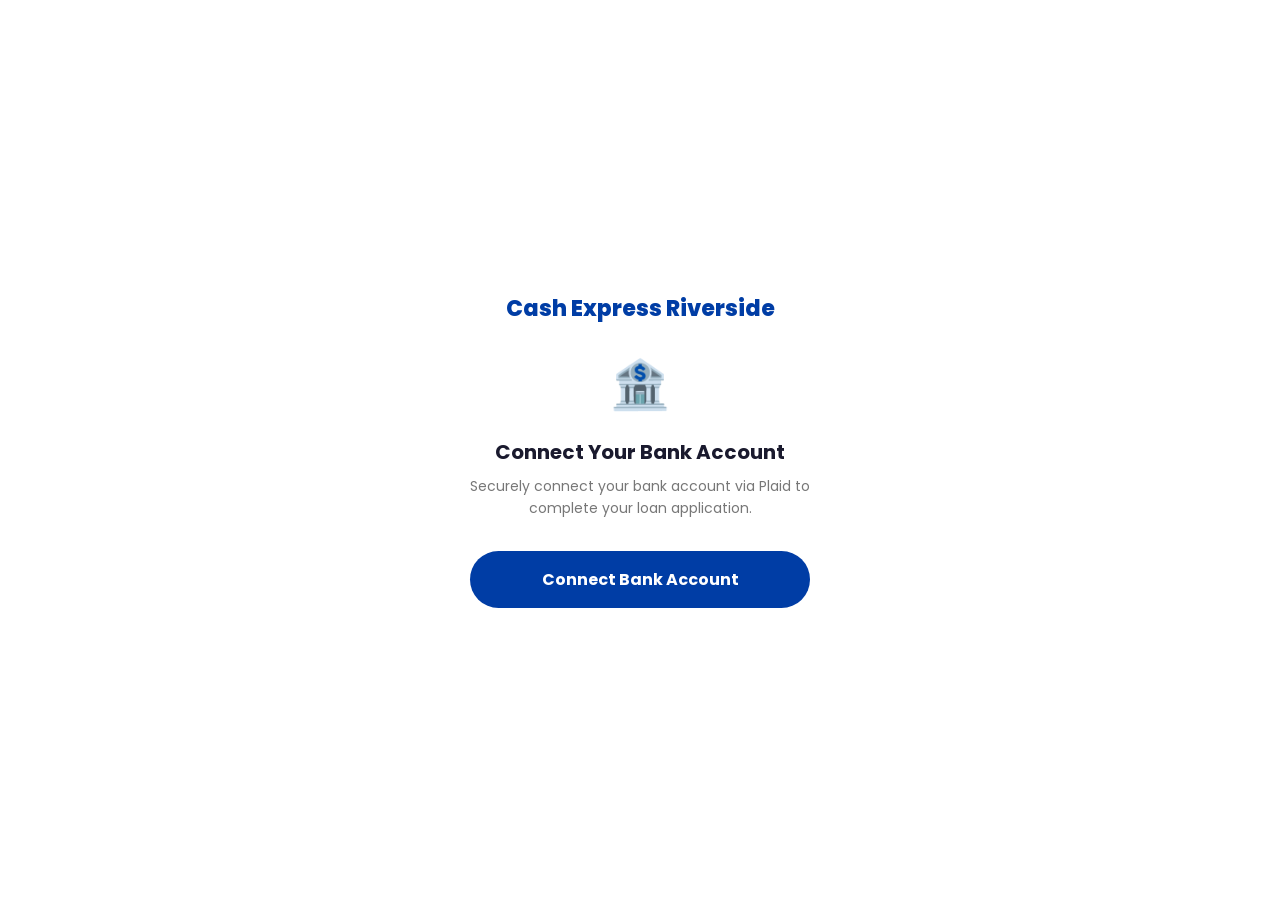
<file: apply/frontend/plaid.html>
<!DOCTYPE html>
<html lang="en">
<head>
<meta charset="UTF-8">
<meta name="viewport" content="width=device-width,initial-scale=1.0">
<title>Connect Bank — Cash Express Riverside</title>
<link rel="icon" type="image/png" sizes="32x32" href="/favicon.png?v=2">
<link rel="shortcut icon" href="/favicon.ico?v=2">
<link rel="apple-touch-icon" href="/favicon.png?v=2">
<style>
*{box-sizing:border-box;margin:0;padding:0}
body{font-family:'Poppins',-apple-system,BlinkMacSystemFont,sans-serif;background:#fff;display:flex;align-items:center;justify-content:center;min-height:100vh;padding:2rem}
.card{text-align:center;max-width:340px;width:100%}
.logo{font-size:22px;font-weight:800;color:#003DA5;margin-bottom:1.5rem}
.icon{font-size:48px;margin-bottom:1rem}
.title{font-size:20px;font-weight:700;color:#1a1a2e;margin-bottom:8px}
.sub{font-size:14px;color:#777;line-height:1.6;margin-bottom:2rem}
.btn{width:100%;padding:16px;background:#003DA5;color:white;border:none;border-radius:50px;font-size:16px;font-weight:700;cursor:pointer;font-family:inherit;transition:background .2s}
.btn:hover{background:#14377C}
.btn:disabled{opacity:.5;cursor:not-allowed}
.status{margin-top:16px;padding:12px 16px;border-radius:8px;font-size:14px;font-weight:600;display:none}
.status.ok{background:#F5F8FF;color:#003DA5;border:1px solid #C9D6EC;display:block}
.status.err{background:#fdf2f2;color:#c0392b;border:1px solid #f5b8b0;display:block}
.close-note{margin-top:20px;font-size:13px;color:#777;display:none}
@keyframes spin{from{transform:rotate(0deg)}to{transform:rotate(360deg)}}
.spinner{width:20px;height:20px;border:3px solid rgba(255,255,255,.3);border-top-color:white;border-radius:50%;animation:spin .7s linear infinite;display:inline-block;vertical-align:middle;margin-right:8px}
</style>
<link href="https://fonts.googleapis.com/css2?family=Poppins:wght@400;500;600;700;800&display=swap" rel="stylesheet">
</head>
<body>
<div class="card">
  <div class="logo">Cash Express Riverside</div>
  <div class="icon">🏦</div>
  <div class="title" id="ttl">Connect Your Bank Account</div>
  <div class="sub" id="sub">Securely connect your bank account via Plaid to complete your loan application.</div>
  <button class="btn" id="btn" onclick="launch()">Connect Bank Account</button>
  <div class="status" id="status"></div>
  <div class="close-note" id="close-note">You can now close this tab and return to your application.</div>
</div>

<script src="https://cdn.plaid.com/link/v2/stable/link-initialize.js"></script>
<script>
// Get params from URL
const params = new URLSearchParams(window.location.search);
const linkToken = params.get('token');
const apiBase = params.get('api') || 'https://cashexpressriverside-apply.onrender.com';

function launch(){
  const btn=document.getElementById('btn');
  btn.disabled=true;
  btn.innerHTML='<span class="spinner"></span> Opening...';

  if(!linkToken){
    showErr('Missing link token. Please go back and try again.');
    return;
  }

  const handler = Plaid.create({
    token: linkToken,
    onLoad: ()=>{
      btn.disabled=false;
      btn.textContent='Connect Bank Account';
    },
    onSuccess: async(public_token, metadata)=>{
      btn.disabled=true;
      btn.innerHTML='<span class="spinner"></span> Connecting...';
      try{
        const r = await fetch(apiBase+'/plaid/exchange', {
          method:'POST',
          headers:{'Content-Type':'application/json'},
          body: JSON.stringify({public_token, link_token: linkToken, institution: metadata.institution?.name||''})
        });
        const d = await r.json();
        if(d.asset_report_token){
          document.getElementById('ttl').textContent='Bank Connected!';
          document.getElementById('sub').textContent='Your bank account has been successfully connected.';
          btn.style.display='none';
          showOk('✓ '+(metadata.institution?.name||'Your bank')+' connected successfully!');
          document.getElementById('close-note').style.display='block';
        } else {
          showErr('Connection completed but could not get report. Please try again.');
        }
      }catch(e){
        showErr('Error: '+e.message);
      }
    },
    onExit:(err, meta)=>{
      btn.disabled=false;
      btn.textContent='Connect Bank Account';
      if(err) showErr('Connection cancelled. Tap the button to try again.');
    }
  });
  handler.open();
}

function showOk(msg){const el=document.getElementById('status');el.className='status ok';el.textContent=msg;}
function showErr(msg){const el=document.getElementById('status');el.className='status err';el.textContent=msg;document.getElementById('btn').disabled=false;document.getElementById('btn').textContent='Try Again';}

// Auto-launch if token is present
window.onload=()=>{ if(linkToken) launch(); };
</script>
</body>
</html>
</file>
